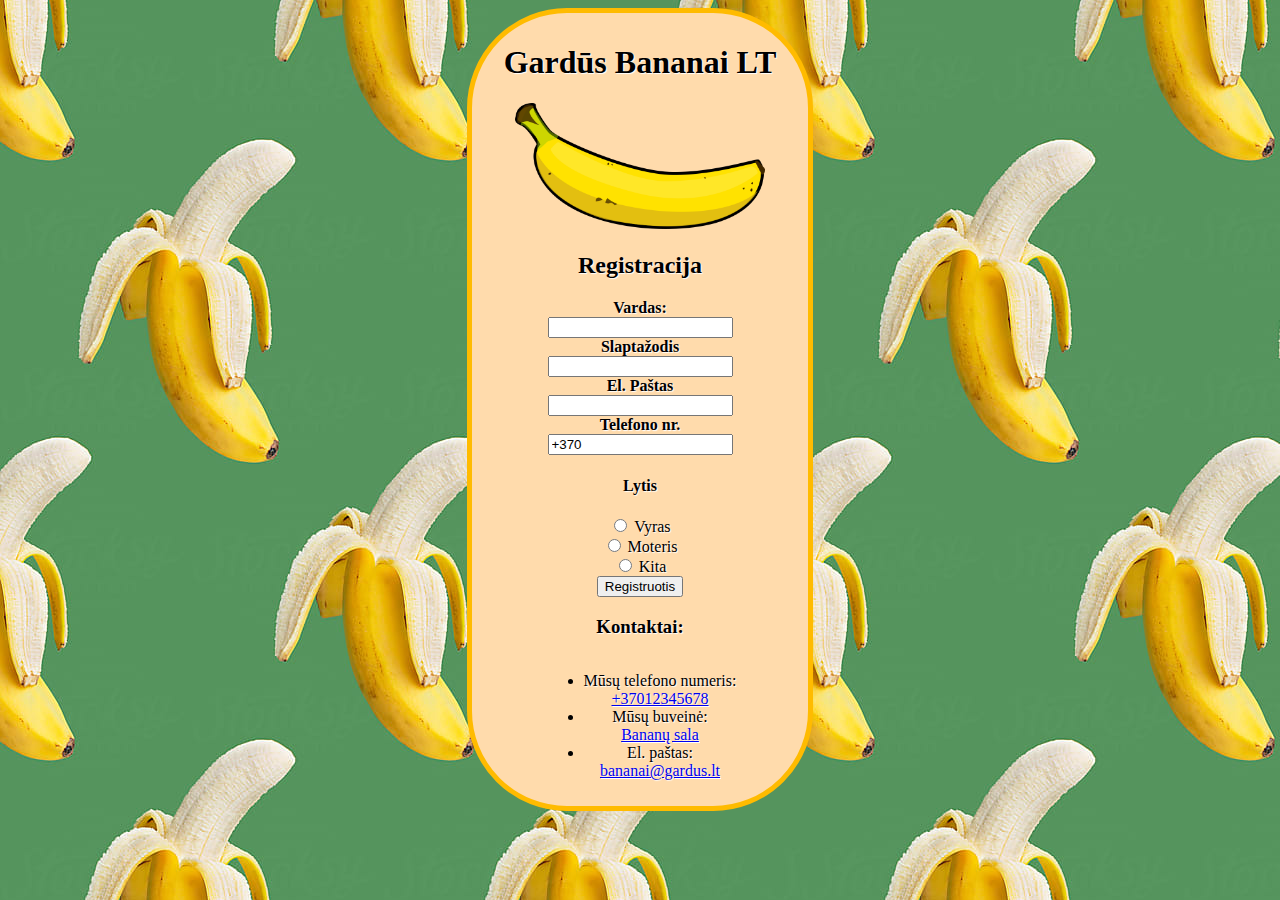
<file: kontaktai.html>
<!DOCTYPE html>
<html lang="en">
  <head>
    <meta charset="UTF-8" />
    <meta http-equiv="X-UA-Compatible" content="IE=edge" />
    <meta name="viewport" content="width=device-width, initial-scale=1.0" />
    <title>Kontaktai</title>

    <link rel="stylesheet" href="assets/css/kontaktai.css" />
  </head>

  <body>
    <div class="centerp">
      <h1>Gardūs Bananai LT</h1>
      <img src="assets/img/bn.png" alt="Gardus bananas" width="250" />

      <section id="forms">
        <h2>Registracija</h2>
        <form>
          <div>
            <label><b>Vardas:</b></label
            ><br />
            <input type="text" required />
          </div>

          <div>
            <label><b>Slaptažodis</b></label
            ><br />
            <input type="password" required />
          </div>

          <div>
            <label><b>El. Paštas</b></label
            ><br />
            <input type="email" required />
          </div>

          <div>
            <label><b>Telefono nr.</b></label
            ><br />
            <input type="tel" required value="+370 " />
          </div>

          <div>
            <h4>Lytis</h4>
            <input type="radio" id="male" name="gender" value="male" />
            <label for="male">Vyras</label><br />
            <input type="radio" id="female" name="gender" value="female" />
            <label for="female">Moteris</label><br />
            <input type="radio" id="other" name="gender" value="other" />
            <label for="other">Kita</label>
          </div>

          <input type="submit" value="Registruotis" />
        </form>
      </section>

      <section id="contacts">
        <h3>Kontaktai:</h3>
        <ul>
          <li>
            Mūsų telefono numeris:<br />
            <a href="Tel:+37012345678"> +37012345678 </a>
          </li>

          <li>
            Mūsų buveinė:<br />
            <a href="https://goo.gl/maps/KFy7hXvMGVrA4HJK8" target="_blank">
              Bananų sala
            </a>
          </li>

          <li>
            El. paštas:<br />
            <a href="mailto:bananai@gardus.lt"> bananai@gardus.lt </a>
          </li>
        </ul>
      </section>
    </div>
  </body>
</html>
</file>
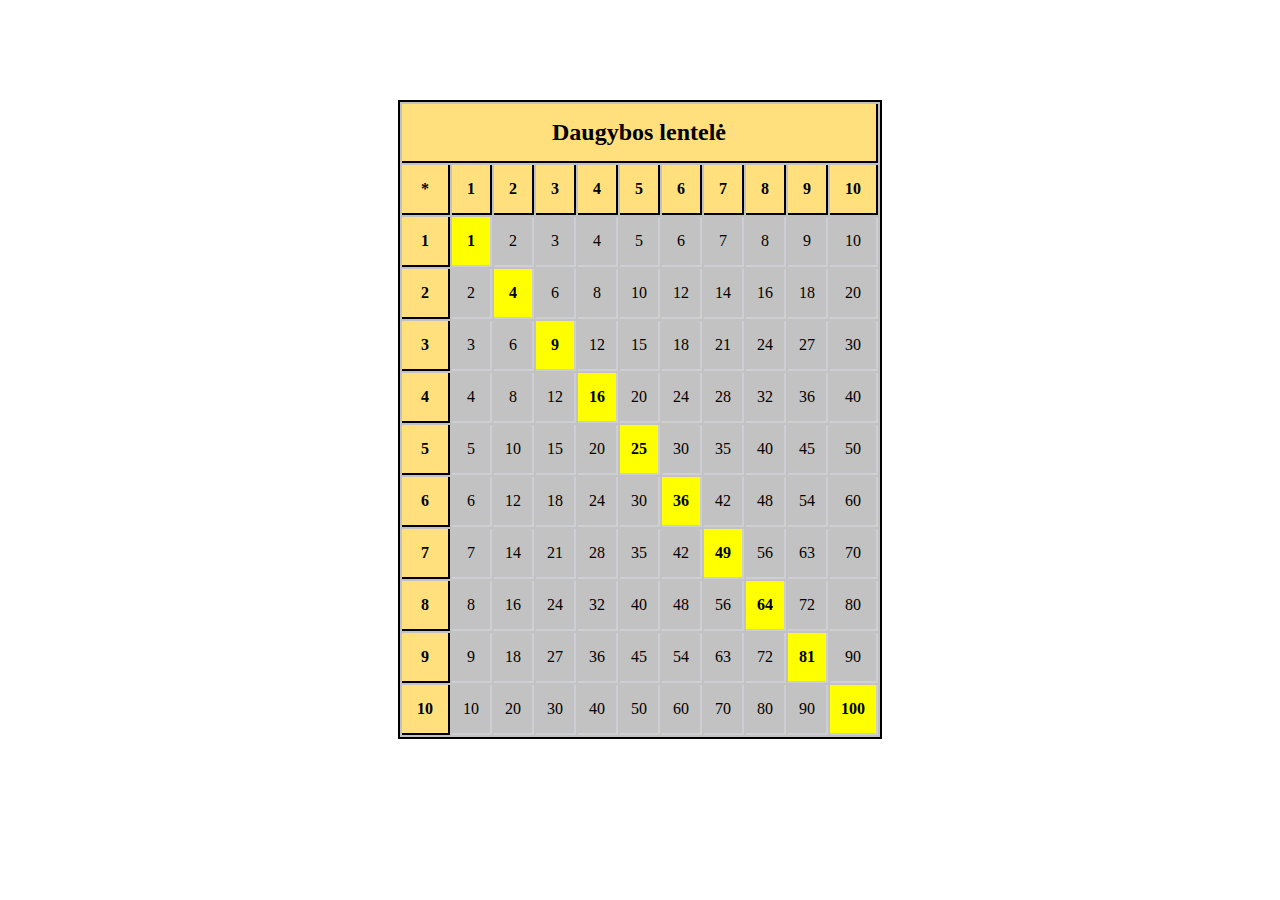
<file: m-table.html>
<!DOCTYPE html>
<html lang="en">
  <head>
    <meta charset="UTF-8" />
    <meta http-equiv="X-UA-Compatible" content="IE=edge" />
    <meta name="viewport" content="width=device-width, initial-scale=1.0" />
    <link rel="stylesheet" href="assets/css/m-table.css" />
    <title>Multiplication Table</title>
  </head>

  <body>
    <table class="table">
      <thead class="t-name">
        <tr>
          <th colspan="11">Daugybos lentelė</th>
        </tr>
      </thead>
      <tbody class="t-body">
        <tr>
          <th>*</th>
          <th>1</th>
          <th>2</th>
          <th>3</th>
          <th>4</th>
          <th>5</th>
          <th>6</th>
          <th>7</th>
          <th>8</th>
          <th>9</th>
          <th>10</th>
        </tr>
      </tbody>
      <tfoot>
        <tr>
          <th>1</th>
          <td class="num-color">1</td>
          <td>2</td>
          <td>3</td>
          <td>4</td>
          <td>5</td>
          <td>6</td>
          <td>7</td>
          <td>8</td>
          <td>9</td>
          <td>10</td>
        </tr>
        <tr>
          <th>2</th>
          <td>2</td>
          <td class="num-color">4</td>
          <td>6</td>
          <td>8</td>
          <td>10</td>
          <td>12</td>
          <td>14</td>
          <td>16</td>
          <td>18</td>
          <td>20</td>
        </tr>
        <tr>
          <th>3</th>
          <td>3</td>
          <td>6</td>
          <td class="num-color">9</td>
          <td>12</td>
          <td>15</td>
          <td>18</td>
          <td>21</td>
          <td>24</td>
          <td>27</td>
          <td>30</td>
        </tr>
        <tr>
          <th>4</th>
          <td>4</td>
          <td>8</td>
          <td>12</td>
          <td class="num-color">16</td>
          <td>20</td>
          <td>24</td>
          <td>28</td>
          <td>32</td>
          <td>36</td>
          <td>40</td>
        </tr>
        <tr>
          <th>5</th>
          <td>5</td>
          <td>10</td>
          <td>15</td>
          <td>20</td>
          <td class="num-color">25</td>
          <td>30</td>
          <td>35</td>
          <td>40</td>
          <td>45</td>
          <td>50</td>
        </tr>
        <tr>
          <th>6</th>
          <td>6</td>
          <td>12</td>
          <td>18</td>
          <td>24</td>
          <td>30</td>
          <td class="num-color">36</td>
          <td>42</td>
          <td>48</td>
          <td>54</td>
          <td>60</td>
        </tr>
        <tr>
          <th>7</th>
          <td>7</td>
          <td>14</td>
          <td>21</td>
          <td>28</td>
          <td>35</td>
          <td>42</td>
          <td class="num-color">49</td>
          <td>56</td>
          <td>63</td>
          <td>70</td>
        </tr>
        <tr>
          <th>8</th>
          <td>8</td>
          <td>16</td>
          <td>24</td>
          <td>32</td>
          <td>40</td>
          <td>48</td>
          <td>56</td>
          <td class="num-color">64</td>
          <td>72</td>
          <td>80</td>
        </tr>
        <tr>
          <th>9</th>
          <td>9</td>
          <td>18</td>
          <td>27</td>
          <td>36</td>
          <td>45</td>
          <td>54</td>
          <td>63</td>
          <td>72</td>
          <td class="num-color">81</td>
          <td>90</td>
        </tr>
        <tr>
          <th>10</th>
          <td>10</td>
          <td>20</td>
          <td>30</td>
          <td>40</td>
          <td>50</td>
          <td>60</td>
          <td>70</td>
          <td>80</td>
          <td>90</td>
          <td class="num-color">100</td>
        </tr>
      </tfoot>
    </table>
  </body>
</html>
</file>
<file: assets/css/kontaktai.css>
.centerp {
    margin: auto;
    width: 25%;
    border: 5px solid rgb(255, 187, 0);
    border-radius: 100px;
    padding: 10px;
    background-color: #FFDBAC
  }
body {
    background-image: url("../img/bwp.jpg");
    background-color: #cccccc;
    color: rgb(0, 0, 0);
    text-shadow: 1px 1px 1px rgb(255, 255, 255);
    text-align: center;
}
ul {
    display: inline-block;
}
</file>
<file: assets/css/m-table.css>
body {
  background-color: rgb(255, 255, 255);
  text-align: center;
}

.table {
  border: solid 2px rgb(0, 0, 0);
  background-color: rgb(194, 194, 194);
  border-collapse: separate;
  margin-left: auto;
  margin-right: auto;
  margin-top: 100px;
}
.t-name {
  font-size: x-large;
}

.num-color {
  background-color: yellow;
  font-weight: 700;
}

th {
  border-right: solid 2px black;
  border-bottom: solid 2px black;
  background-color: rgb(255, 224, 124);
  padding: 15px;
}

td {
  border-right: solid 2px #cecfd5;
  border-bottom: solid 2px #cecfd5;
}
</file>
